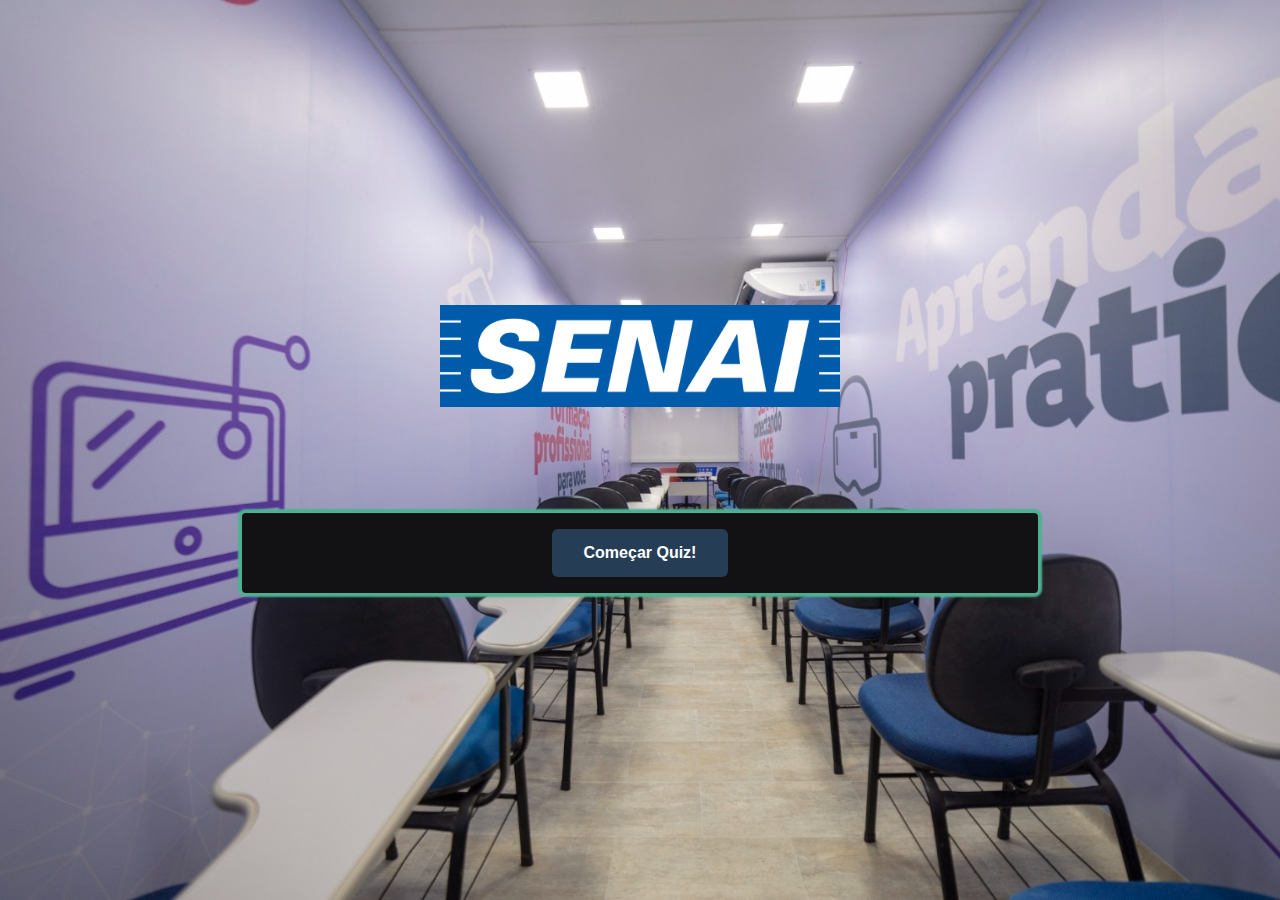
<file: jogos/jogosbto/Senai-conhecimento-gerais/index.html>
<!DOCTYPE html>
<html lang="pt-BR">
<head>
  <meta charset="UTF-8">
  <meta http-equiv="X-UA-Compatible" content="IE=edge">
  <meta name="viewport" content="width=device-width, initial-scale=1.0">

  <link rel="stylesheet" href="style.css">
  <script src="index.js" async></script>

  <title>Quiz JavaScript</title>
</head>
<body>
  <div class="teste">
    <div class="logo">
      <img src="../../images/logo-senai1.png" alt="logo-senai">
    </div>
    <div class="container">
      <div class="questions-container hide">
        <span class="question">Pergunta aqui?</span>
        <div class="answers-container">
          <button class="answer button">Resposta 1</button>
          <button class="answer button">Resposta 2</button>
          <button class="answer button">Resposta 3</button>
          <button class="answer button">Resposta 4</button>
        </div>
      </div>
      <div class="controls-container">
        <button class="start-quiz button">Começar Quiz!</button>
        <button class="next-question button hide">Próxima pergunta</button>
      </div>
    </div>
  </div>
</body>
</html>
</file>
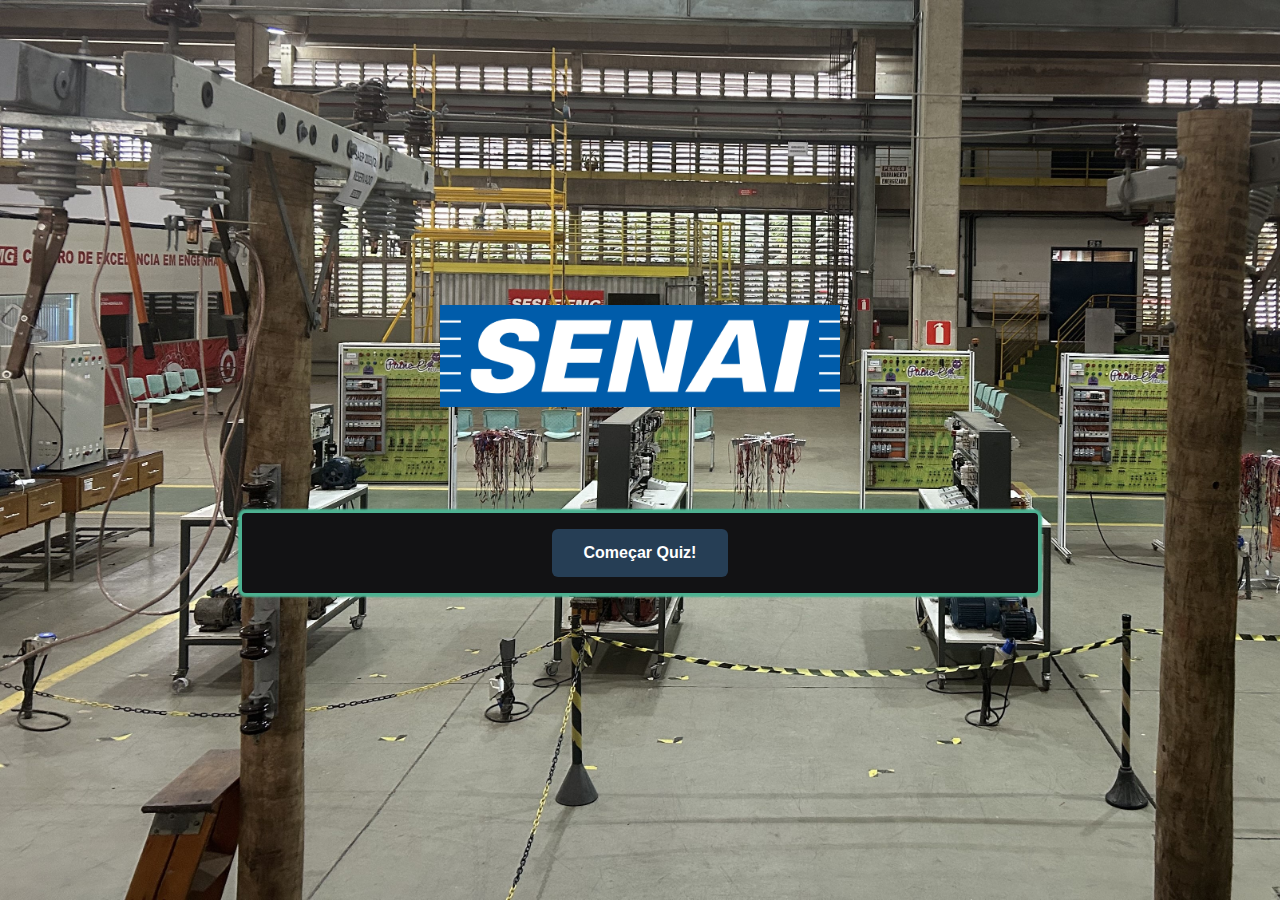
<file: jogos/jogosbto/Senai-Elétrica/index.html>
<!DOCTYPE html>
<html lang="pt-BR">
<head>
  <meta charset="UTF-8">
  <meta http-equiv="X-UA-Compatible" content="IE=edge">
  <meta name="viewport" content="width=device-width, initial-scale=1.0">

  <link rel="stylesheet" href="style.css">
  <script src="index.js" async></script>

  <title>Quiz JavaScript</title>
</head>
<body>
  <div class="teste">
    <div class="logo">
      <img src="../../images/logo-senai1.png" alt="logo-senai">
    </div>

    <div class="container">
      <div class="questions-container hide">
        <span class="question">Pergunta aqui?</span>
        <div class="answers-container">
          <button class="answer button">Resposta 1</button>
          <button class="answer button">Resposta 2</button>
          <button class="answer button">Resposta 3</button>
          <button class="answer button">Resposta 4</button>
        </div>
      </div>
      <div class="controls-container">
        <button class="start-quiz button">Começar Quiz!</button>
        <button class="next-question button hide">Próxima pergunta</button>
      </div>
    </div>
  </div>
</body>
</html>
</file>
<file: jogos/jogosbto/Senai-conhecimento-gerais/style.css>
* {
    padding: 0;
    margin: 0;
    box-sizing: border-box;
  }
  
  button {
    cursor: pointer;
  }
  
  body {
    background-image: url(../../images/fundo-conhecimentos.jpg) ;
    background-size: cover;
    background-repeat: no-repeat ;
    color: #fff;
    height: 100vh;
    display: flex;
    justify-content: center;
    align-items: center;
    font-family: 'poppins', sans-serif;
  }

  a{
    text-decoration: none;
    color: white;
  }

  .teste{
    display: block;
    justify-content: center;
   
  }
  .logo{
    width: 400px;
    margin: 0 auto;
  }

  .logo img{
    width: 100%;
  }

  .container {
    margin-top: 100px;
    background-color: #121214;
    width: 1000px;
    max-width: 800px;
  
    border: 2px solid #4db191;
    border-radius: 6px;
    padding: 16px;
    box-shadow: 0 0 2px 2px #4db191;
  
    display: flex;
    flex-direction: column;
    justify-content: center;
    align-items: center;
  }
  
  .questions-container {
    width: 100%;
    display: flex;
    flex-direction: column;
    align-items: center;
    gap: 24px;
  }
  
  .question {
    font-size: 24px;
    font-weight: lighter;
    text-align: center;
  }
  
  .answers-container {
    width: 100%;
    display: grid;
    grid-template-columns: 1fr 1fr;
    gap: 16px;
  }
  
  .answer:disabled {
    cursor: not-allowed;
  }
  
  .next-question {
    margin-top: 32px;
  }
  
  .button {
    background-color: #263e55;
    color: #fff;
    font-size: 16px;
    font-weight: bold;
    border: 0;
    border-radius: 6px;
    height: 48px;
    padding: 0 32px;
  
    transition: filter 0.1s;
  }
  
  .button:not(:disabled):hover {
    filter: brightness(0.8);
  }
  
  /* Finish game */
  .final-message {
    font-size: 20px;
    text-align: center;
  }
  
  .final-message span {
    display: block;
    margin-top: 18px;
  }
  
  /* General styles */
  .hide {
    display: none;
  }
  
  .correct {
    background-color: #049b48;
  }
  
  .incorrect {
    background-color: #a10101;
  }
</file>
<file: jogos/jogosbto/Senai-Elétrica/style.css>
* {
    padding: 0;
    margin: 0;
    box-sizing: border-box;
  }
  
  button {
    cursor: pointer;
  }
  
  body {
    background-image: url(../../images/fundo-eletrica1.jpg) ;
    background-size: cover;
    background-repeat: no-repeat ;
    color: #fff;
    height: 100vh;
    display: flex;
    justify-content: center;
    align-items: center;
    font-family: 'poppins', sans-serif;
  }

  a{
    text-decoration: none;
    color: white;
  }
  .teste{
    display: block;
    justify-content: center;
   
  }
  .logo{
    width: 400px;
    margin: 0 auto;
  }

  .logo img{
    width: 100%;
  }

  .container {
    margin-top: 100px;
    background-color: #121214;
    width: 1000px;
    max-width: 800px;
  
    border: 2px solid #4db191;
    border-radius: 6px;
    padding: 16px;
    box-shadow: 0 0 2px 2px #4db191;
  
    display: flex;
    flex-direction: column;
    justify-content: center;
    align-items: center;
  }
  .questions-container {
    width: 100%;
    display: flex;
    flex-direction: column;
    align-items: center;
    gap: 24px;
  }
  
  .question {
    font-size: 24px;
    font-weight: lighter;
    text-align: center;
  }
  
  .answers-container {
    width: 100%;
    display: grid;
    grid-template-columns: 1fr 1fr;
    gap: 16px;
  }
  
  .answer:disabled {
    cursor: not-allowed;
  }
  
  .next-question {
    margin-top: 32px;
  }
  
  .button {
    background-color: #263e55;
    color: #fff;
    font-size: 16px;
    font-weight: bold;
    border: 0;
    border-radius: 6px;
    height: 48px;
    padding: 0 32px;
  
    transition: filter 0.1s;
  }
  
  .button:not(:disabled):hover {
    filter: brightness(0.8);
  }
  
  /* Finish game */
  .final-message {
    font-size: 20px;
    text-align: center;
  }
  
  .final-message span {
    display: block;
    margin-top: 18px;
  }
  
  /* General styles */
  .hide {
    display: none;
  }
  
  .correct {
    background-color: #049b48;
  }
  
  .incorrect {
    background-color: #a10101;
  }
</file>
